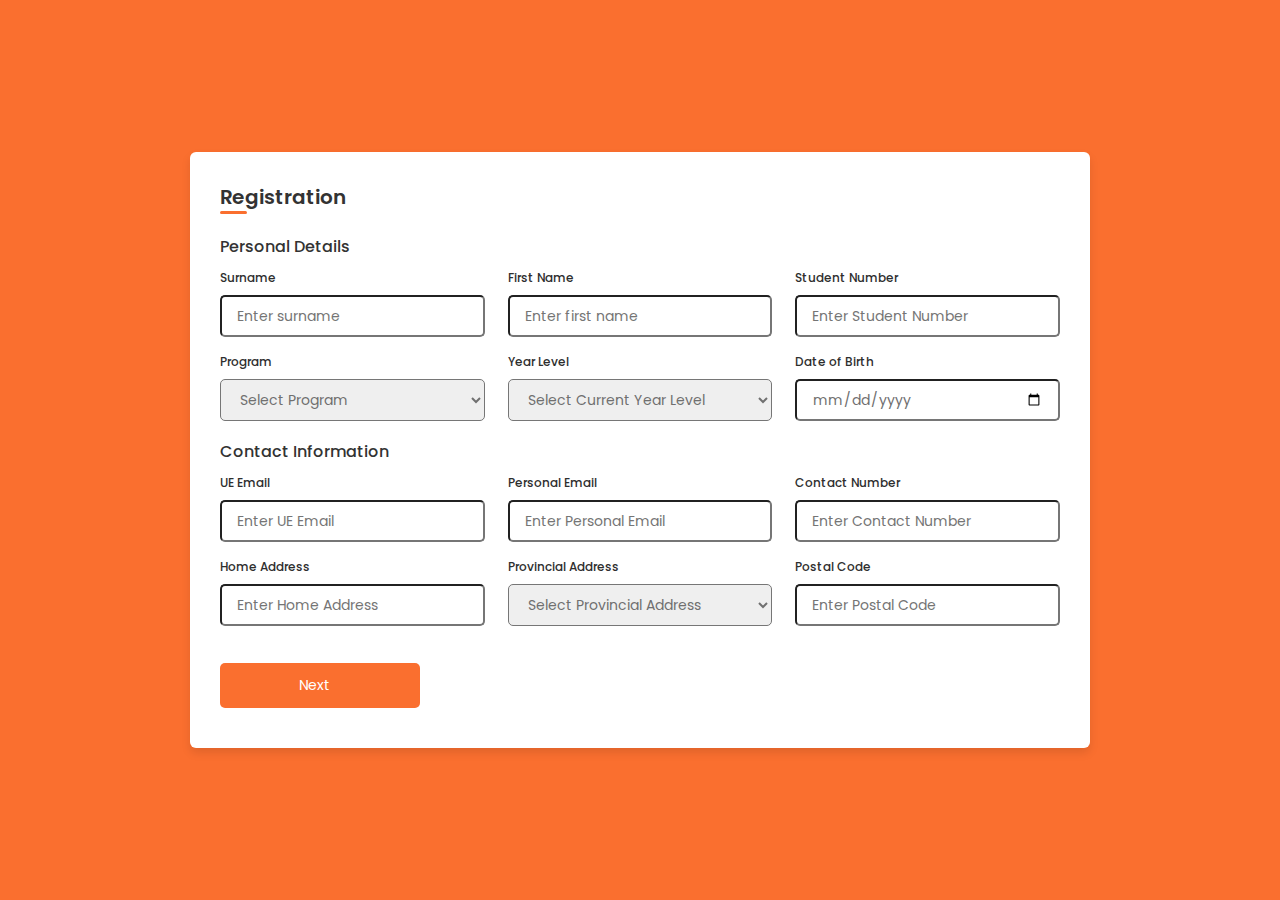
<file: index.html>
<!DOCTYPE html>
<html lang="en">
<head>
    <meta charset="UTF-8">
    <meta http-equiv="X-UA-Compatible" content="IE=edge">
    <meta name="viewport" content="width=device-width, initial-scale=1.0">
    
    <!----======== CSS ======== -->
    <link rel="stylesheet" href="style.css">
     
    <!----===== Iconscout CSS ===== -->
    <link rel="stylesheet" href="https://unicons.iconscout.com/release/v4.0.0/css/line.css">

    <title>Responsive Regisration Form </title> 
</head>
<body>
    <div class="container">
        <header>Registration</header>

        <form action="#">
            <div class="form first">
                <div class="details personal">
                    <span class="title">Personal Details</span>

                    <div class="fields">
                        <div class="input-field">
                            <label>Surname</label>
                            <input type="text" placeholder="Enter surname" required>
                        </div>
                        <div class="input-field">
                            <label>First Name</label>
                            <input type="text" placeholder="Enter first name" required>
                        </div>
                        <div class="input-field">
                            <label>Student Number</label>
                            <input type="number" maxlength = "11" placeholder="Enter Student Number" required>
                        </div>
                        <div class="input-field">
                            <label>Program</label>
                            <select required>
                                <option disabled selected>Select Program</option>
                                <option>BS Computer Engineering</option>
                                <option>BS Civil Engineering</option>
                                <option>BS Electrical Engineering</option>
                                <option>BS Mechanical Engineering</option>
                                <option>BS Electronics Engineering</option>
                            </select>
                        </div>
                        <div class="input-field">
                            <label>Year Level</label>
                            <select required>
                                <option disabled selected>Select Current Year Level</option>
                                <option>First-Year</option>
                                <option>Second-Year</option>
                                <option>Third-Year</option>
                                <option>Fourth-Year</option>
                            </select>
                        </div>
                        <div class="input-field">
                            <label>Date of Birth</label>
                            <input type="date" placeholder="Enter birth date" required>
                        </div>
                    </div>
                </div>

                <div class="details ID">
                    <span class="title">Contact Information</span>

                    <div class="fields">
                        <div class="input-field">
                            <label>UE Email</label>
                            <input type="email" placeholder="Enter UE Email" required>
                        </div>
                        <div class="input-field">
                            <label>Personal Email</label>
                            <input type="email" placeholder="Enter Personal Email" required>
                        </div>
                        <div class="input-field">
                            <label>Contact Number</label>
                            <input type="number" maxlength = "11" placeholder="Enter Contact Number" required>
                        </div>
                        <div class="input-field">
                            <label>Home Address</label>
                            <input type="text" placeholder="Enter Home Address" required>
                        </div>
                        <div class="input-field">
                            <label>Provincial Address</label>
                            <select required>
                                <option disabled selected>Select Provincial Address</option>
                                <option value="Abra">Abra</option>
                                <option value="Agusan del Norte">Agusan del Norte</option>
                                <option value="Agusan del Sur">Agusan del Sur</option>
                                <option value="Aklan">Aklan</option>
                                <option value="Albay">Albay</option>
                                <option value="Antique">Antique</option>
                                <option value="Apayao">Apayao</option>
                                <option value="Aurora">Aurora</option>
                                <option value="Basilan">Basilan</option>
                                <option value="Bataan">Bataan</option>
                                <option value="Batanes">Batanes</option>
                                <option value="Batangas">Batangas</option>
                                <option value="Biliran">Biliran</option>
                                <option value="Benguet">Benguet</option>
                                <option value="Bohol">Bohol</option>
                                <option value="Bukidnon">Bukidnon</option>
                                <option value="Bulacan">Bulacan</option>
                                <option value="Cagayan">Cagayan</option>
                                <option value="Camarines Norte">Camarines Norte</option>
                                <option value="Camarines Sur">Camarines Sur</option>
                                <option value="Camiguin">Camiguin</option>
                                <option value="Capiz">Capiz</option>
                                <option value="Catanduanes">Catanduanes</option>
                                <option value="Cavite">Cavite</option>
                                <option value="Cebu">Cebu</option>
                                <option value="Compostela">Compostela</option>
                                <option value="Davao del Norte">Davao del Norte</option>
                                <option value="Davao del Sur">Davao del Sur</option>
                                <option value="Davao Oriental">Davao Oriental</option>
                                <option value="Eastern Samar">Eastern Samar</option>
                                <option value="Guimaras">Guimaras</option>
                                <option value="Ifugao">Ifugao</option>
                                <option value="Ilocos Norte">Ilocos Norte</option>
                                <option value="Ilocos Sur">Ilocos Sur</option>
                                <option value="Iloilo">Iloilo</option>
                                <option value="Isabela">Isabela</option>
                                <option value="Kalinga">Kalinga</option>
                                <option value="Laguna">Laguna</option>
                                <option value="Lanao del Norte">Lanao del Norte</option>
                                <option value="Lanao del Sur">Lanao del Sur</option>
                                <option value="La Union">La Union</option>
                                <option value="Leyte">Leyte</option>
                                <option value="Maguindanao">Maguindanao</option>
                                <option value="Marinduque">Marinduque</option>
                                <option value="Masbate">Masbate</option>
                                <option value="Metron Manila">Metro Manila</option>
                                <option value="Mindoro Occidental">Mindoro Occidental</option>
                                <option value="Mindoro Oriental">Mindoro Oriental</option>
                                <option value="Misamis Occidental">Misamis Occidental</option>
                                <option value="Misamis Oriental">Misamis Oriental</option>
                                <option value="Mountain Province">Mountain Province</option>
                                <option value="Negros Occidental">Negros Occidental</option>
                                <option value="Negros Oriental">Negros Oriental</option>
                                <option value="North Cotabato">North Cotabato</option>
                                <option value="Northern Samar">Northern Samar</option>
                                <option value="Nueva Ecija">Nueva Ecija</option>
                                <option value="Nueva Vizcaya">Nueva Vizcaya</option>
                                <option value="Palawan">Palawan</option>
                                <option value="Pampanga">Pampanga</option>
                                <option value="Pangasinan">Pangasinan</option>
                                <option value="Quezon">Quezon</option>
                                <option value="Quirino">Quirino</option>
                                <option value="Rizal">Rizal</option>
                                <option value="Romblon">Romblon</option>
                                <option value="Samar">Samar</option>
                                <option value="Sarangani">Sarangani</option>
                                <option value="Siquijor">Siquijor</option>
                                <option value="Sorsogon">Sorsogon</option>
                                <option value="South Cotabato">South Cotabato</option>
                                <option value="Southern Leyte">Southern Leyte</option>
                                <option value="Sultan Kudarat">Sultan Kudarat</option>
                                <option value="Sulu">Sulu</option>
                                <option value="Surigao del Norte">Surigao del Norte</option>
                                <option value="Surigao del Sur">Surigao del Sur</option>
                                <option value="Tarlac">Tarlac</option>
                                <option value="Tawi-Tawi">Tawi-Tawi</option>
                                <option value="Zambales">Zambales</option>
                                <option value="Zamboanga del Norte">Zamboanga del Norte</option>
                                <option value="Zamboanga del Sur">Zamboanga del Sur</option>
                                <option value="Zamboanga Sibugay">Zamboanga Sibugay</option>
                            </select>
                        </div>
                        <div class="input-field">
                            <label>Postal Code</label>
                            <input type="number" maxlength = "5" placeholder="Enter Postal Code" required>
                        </div>
                        </div>
                    <button class="nextBtn">
                        <span class="btnText">Next</span>
                        <i class="uil uil-navigator"></i>
                    </button>
                </div> 
            </div>

            <div class="form second">
                <div class="In Case of Emergency">
                    <span class="title">In Case of Emergency</span>

                    <div class="fields">
                        <div class="input-field">
                            <label>Surname</label>
                            <input type="text" placeholder="Enter Surname" required>
                        </div>

                        <div class="input-field">
                            <label>First Name</label>
                            <input type="text" placeholder="Enter First Name" required>
                        </div>

                        <div class="input-field">
                            <label>Relationship</label>
                            <input type="text" placeholder="Enter Relationship" required>
                        </div>

                        <div class="input-field">
                            <label>Contact Number</label>
                            <input type="number" placeholder="Enter Contact Number" required>
                        </div>

                        <div class="input-field">
                            <label>Personal Email</label>
                            <input type="email" placeholder="Enter Personal Email" required>
                        </div>

                        <div class="input-field">
                            <label>Home Address</label>
                            <input type="text" placeholder="Enter Home Address" required>
                        </div>
                    </div>
                </div>

                <div class="Membership Type">
                    <span class="title">Membership Type</span>
                    <div class="fields">
                    <div class="input-field">
                            <label>Type of Membership</label>
                            <select required>
                                <option disabled selected>Select Type of Membership</option>
                                <option>New</option>
                                <option>Renewal</option>
                                <option>Honorary</option>
                            </select>
                        </div>

                        <div class="input-field">
                            <label>Proof of Payment</label>
                            <input type="file" id="files" class="hidden"/>
                        </div>

                        <div class="input-field">
                        </div>

                        <div>
                            <div class="tacbox">
                                <input type="checkbox" id="checkbox">
                                <label for="checkbox" style="padding-top:10 ;"> I agree to these <a href="https://www.termsfeed.com/live/e015d5db-a836-4472-9428-e8086bbf494b">Terms and Conditions</a>.</label>
                              </div>
                        </div>

                        <div class="input-field">
                        </div>

                        <div class="input-field">
                        </div>
                    </div>

                    <div class="buttons">
                        <div class="backBtn">
                            <i class="uil uil-navigator"></i>
                            <span class="btnText">Back</span>
                        </div>
                        
                        <button class="sumbit">
                            <span class="btnText">Submit</span>
                            <i class="uil uil-navigator"></i>
                        </button>
                    </div>
                </div> 
            </div>
        </form>
    </div>

    <script src="script.js"></script>
</body>
</html>
</file>
<file: style.css>
/* ===== Google Font Import - Poppins ===== */
@import url('https://fonts.googleapis.com/css2?family=Poppins:wght@200;300;400;500;600&display=swap');
*{
    margin: 0;
    padding: 0;
    box-sizing: border-box;
    font-family: 'Poppins', sans-serif;
}
body{
    min-height: 100vh;
    display: flex;
    align-items: center;
    justify-content: center;
    background: #fa6f2f;
}
.container{
    position: relative;
    max-width: 900px;
    width: 100%;
    border-radius: 6px;
    padding: 30px;
    margin: 0 15px;
    background-color: #fff;
    box-shadow: 0 5px 10px rgba(0,0,0,0.1);
}
.container header{
    position: relative;
    font-size: 20px;
    font-weight: 600;
    color: #333;
}
.container header::before{
    content: "";
    position: absolute;
    left: 0;
    bottom: -2px;
    height: 3px;
    width: 27px;
    border-radius: 8px;
    background-color: #fa6f2f;
}
.container form{
    position: relative;
    margin-top: 16px;
    min-height: 490px;
    background-color: #fff;
    overflow: hidden;
}
.container form .form{
    position: absolute;
    background-color: #fff;
    transition: 0.3s ease;
}
.container form .form.second{
    opacity: 0;
    pointer-events: none;
    transform: translateX(100%);
}
form.secActive .form.second{
    opacity: 1;
    pointer-events: auto;
    transform: translateX(0);
}
form.secActive .form.first{
    opacity: 0;
    pointer-events: none;
    transform: translateX(-100%);
}
.container form .title{
    display: block;
    margin-bottom: 8px;
    font-size: 16px;
    font-weight: 500;
    margin: 6px 0;
    color: #333;
}
.container form .fields{
    display: flex;
    align-items: center;
    justify-content: space-between;
    flex-wrap: wrap;
}
form .fields .input-field{
    display: flex;
    width: calc(100% / 3 - 15px);
    flex-direction: column;
    margin: 4px 0;
}
.input-field label{
    font-size: 12px;
    font-weight: 500;
    color: #2e2e2e;
}
.input-field input, select{
    outline: none;
    font-size: 14px;
    font-weight: 400;
    color: #333;
    border-radius: 5px;
    padding: 0 15px;
    height: 42px;
    margin: 8px 0;
}
.input-field input :focus,
.input-field select:focus{
    box-shadow: 0 3px 6px rgba(0,0,0,0.13);
}
.input-field select,
.input-field input[type="date"]{
    color: #707070;
}
.input-field input[type="date"]:valid{
    color: #333;
}
.container form button, .backBtn{
    display: flex;
    align-items: center;
    justify-content: center;
    height: 45px;
    max-width: 200px;
    width: 100%;
    border: none;
    outline: none;
    color: #fff;
    border-radius: 5px;
    margin: 25px 0;
    background-color: #fa6f2f;
    transition: all 0.3s linear;
    cursor: pointer;
}
.container form .btnText{
    font-size: 14px;
    font-weight: 400;
}
form button:hover{
    background-color: #fa6f2f;
}
form button i,
form .backBtn i{
    margin: 0 6px;
}
form .backBtn i{
    transform: rotate(180deg);
}
form .buttons{
    display: flex;
    align-items: center;
}
form .buttons button , .backBtn{
    margin-right: 14px;
}

@media (max-width: 750px) {
    .container form{
        overflow-y: scroll;
    }
    .container form::-webkit-scrollbar{
       display: none;
    }
    form .fields .input-field{
        width: calc(100% / 2 - 15px);
    }
}

@media (max-width: 550px) {
    form .fields .input-field{
        width: 100%;
    }
}
</file>
